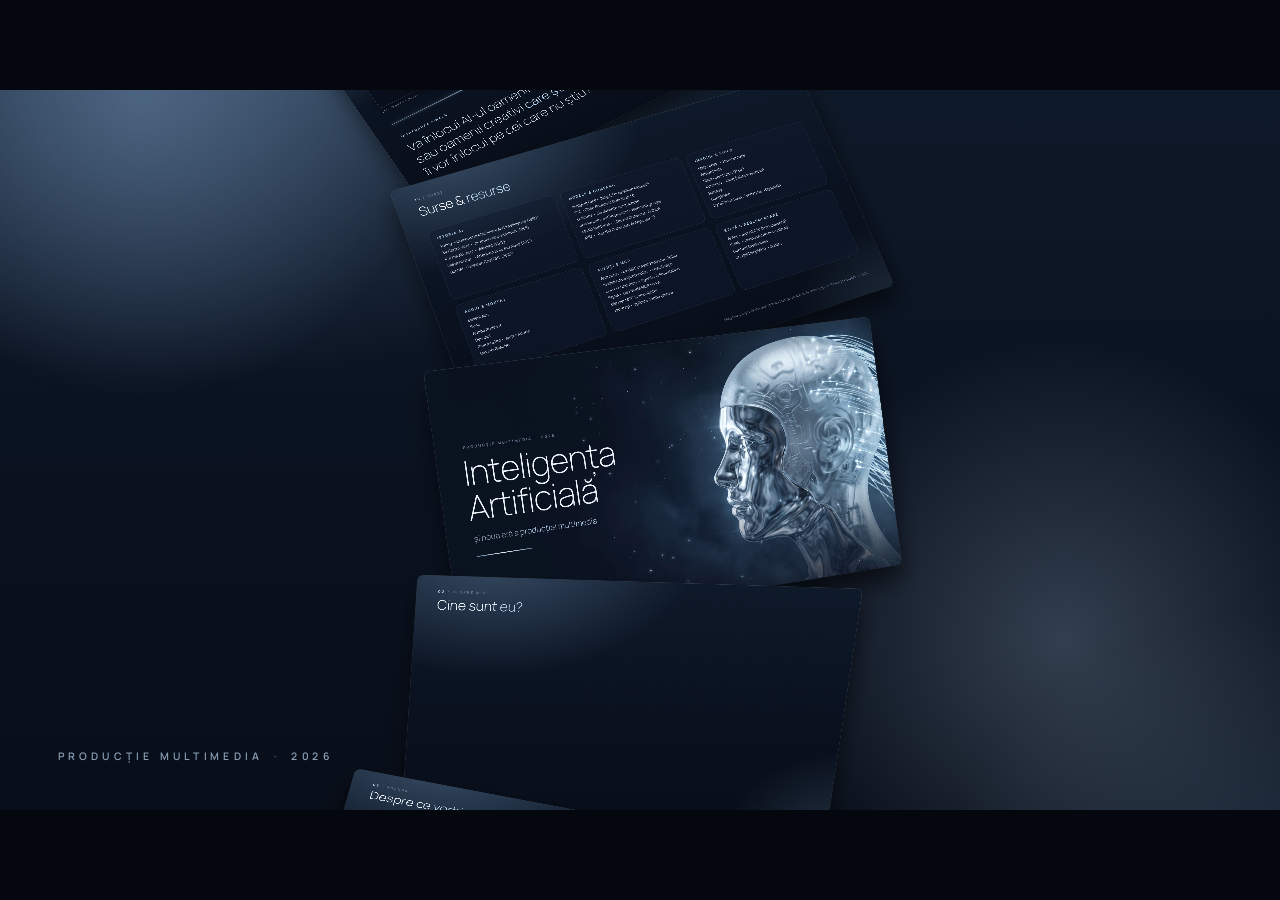
<file: index.html>
<!doctype html>
<html lang="ro">
<head>
<meta charset="utf-8">
<meta name="viewport" content="width=device-width, initial-scale=1">
<title>AI & Producție Multimedia</title>
<link rel="preconnect" href="https://fonts.googleapis.com">
<link rel="preconnect" href="https://fonts.gstatic.com" crossorigin>
<link href="https://fonts.googleapis.com/css2?family=Manrope:wght@200;300;400;500;600;700&display=swap" rel="stylesheet">
<link rel="stylesheet" href="css/style.css">
</head>
<body class="overview">
<div id="viewport">
  <div id="stage">
    <!-- persistent background: haze, morphing glows -->
    <div class="bg">
      <div class="glow g1"></div>
      <div class="glow g2"></div>
    </div>

    <div class="deck">
      <!-- ============ 1 — HERO ============ -->
      <section class="slide s1" data-title="Inteligența Artificială">
        <div class="card-bg"></div>
        <video class="hero-video" src="assets/video/hero.mp4" poster="assets/video/hero.jpg" autoplay muted loop playsinline></video>
        <div class="hero-shade"></div>
        <div class="kicker" data-morph="kicker">Producție multimedia <span>·</span> 2026</div>
        <h1 class="title hero-title" data-morph="title" data-split>Inteligența<br>Artificială</h1>
        <p class="hero-sub" data-a="rise" data-d="0.7">și noua eră a <em>producției multimedia</em></p>
        <div class="mline" data-morph="line"></div>
      </section>

      <!-- ============ 2 — WHO AM I (content to be added by the presenter) ============ -->
      <section class="slide sme" data-title="Cine sunt eu?">
        <div class="card-bg"></div>
        <div class="kicker" data-morph="kicker"><b>02</b> / Despre mine</div>
        <h2 class="title" data-morph="title">Cine sunt <em>eu?</em></h2>
      </section>

      <!-- ============ 3 — AGENDA: 4 chapters on a line; every item jumps to its slide ============ -->
      <section class="slide sag" data-title="Agenda">
        <div class="card-bg"></div>
        <div class="kicker" data-morph="kicker"><b>03</b> / Agenda</div>
        <h2 class="title" data-morph="title">Despre ce <em>vorbim azi</em></h2>
        <span class="ag-time" data-a="fade" data-d="0.3">≈ 45 min · 4 capitole</span>
        <i class="ag-line" data-a="unfold" data-d="0.2"></i>
        <div class="ag-cols"></div>
      </section>

      <!-- ============ 3 — TIMELINE ============ -->
      <section class="slide s2" data-title="Istoria AI">
        <div class="card-bg"></div>
        <div class="kicker" data-morph="kicker"><b>04</b> / Istoria AI</div>
        <h2 class="title" data-morph="title">De la o întrebare la o <em>revoluție</em></h2>
        <!-- roadmap: a glowing winding road (path set in deck.js), milestones placed along it -->
        <svg class="road" viewBox="0 0 1600 900" aria-hidden="true">
          <defs>
            <linearGradient id="roadEdge" x1="0" y1="1" x2="1" y2="0">
              <stop offset="0" stop-color="#5c7a99"/><stop offset=".55" stop-color="#e1ecf8"/><stop offset="1" stop-color="#b8d3ee"/>
            </linearGradient>
            <filter id="roadGlow" x="-20%" y="-20%" width="140%" height="140%"><feGaussianBlur stdDeviation="16"/></filter>
          </defs>
          <ellipse class="road-floor" cx="820" cy="640" rx="760" ry="200"/>
          <path class="road-glow road-draw"/>
          <path class="road-edge road-draw"/>
          <path class="road-body road-draw"/>
          <path class="road-dash"/>
          <path class="road-arrow"/>
        </svg>
        <div class="timeline">
          <!-- milestones are generated in deck.js -->
        </div>
        <p class="road-info"></p>
      </section>

      <!-- ============ 4 — COMPANIES ============ -->
      <section class="slide s3" data-title="Companii AI">
        <div class="card-bg"></div>
        <div class="kicker" data-morph="kicker"><b>05</b> / Cine construiește AI</div>
        <h2 class="title" data-morph="title">Companiile care modelează <em>AI-ul</em></h2>
        <div class="cols">
          <div class="col col-title" data-a="unfold" data-d="0.15">
            <div class="ci" data-a="fade" data-d="0.55">
              <span class="ct-label">Peisajul AI · 2026</span>
              <div class="ct-big">9</div><div class="ct-sub">companii-cheie</div>
              <div class="bar"><span>SUA</span><b>6</b><i style="--w:67%"></i></div>
              <div class="bar"><span>China</span><b>3</b><i style="--w:33%"></i></div>
              <p class="ct-note">Modele închise și deschise, într-o competiție globală.</p>
            </div>
          </div>
          <!-- company columns are generated in deck.js -->
        </div>
      </section>

      <!-- ============ 5 — MODELS: how open is a model? (glass opacity = openness) ============ -->
      <section class="slide s5" data-title="Modele AI">
        <div class="card-bg"></div>
        <div class="kicker" data-morph="kicker"><b>06</b> / Modele AI</div>
        <h2 class="title" data-morph="title">Modele AI: închise sau <em>deschise?</em></h2>
        <div class="glass-row">
          <div class="gc gc-closed" data-a="flip" data-d="0.3">
            <div class="gc-ico"><img src="assets/icons/lock.png" alt=""></div>
            <div class="gc-meter"><i class="on"></i><i></i><i></i></div>
            <h3>Closed</h3><p>Folosești modelul doar prin aplicație sau API.</p>
            <div class="chips"><span>GPT</span><span>Gemini</span><span>Claude</span><span>Midjourney</span></div>
          </div>
          <div class="gc gc-weight" data-a="flip" data-d="0.5">
            <div class="gc-ico"><img src="assets/icons/cube.png" alt=""></div>
            <div class="gc-meter"><i class="on"></i><i class="on"></i><i></i></div>
            <h3>Open-weight</h3><p>Descarci modelul; licența poate avea limite.</p>
            <div class="chips"><span>Llama</span><span>Qwen</span><span>DeepSeek</span><span>FLUX.2 [dev]</span></div>
          </div>
          <div class="gc gc-source" data-a="flip" data-d="0.7">
            <div class="gc-ico"><img src="assets/icons/code.png" alt=""></div>
            <div class="gc-meter"><i class="on"></i><i class="on"></i><i class="on"></i></div>
            <h3>Open-source</h3><p>Model, cod și date — totul deschis.</p>
            <div class="chips"><span>OLMo</span><span>Pythia</span></div>
          </div>
        </div>
        <div class="spectrum" data-a="fade" data-d="1.0">
          <span>mai închis</span><div class="sp-bar"><i class="sp-fill" data-a="unfold" data-d="1.1"></i></div><span>mai deschis</span>
        </div>
        <div class="hf" data-a="rise" data-d="1.3">
          <img src="assets/logos/huggingface.png" alt="Hugging Face">
          <div><b>3M+</b><span>modele publice pe Hugging Face</span></div>
        </div>
      </section>

      <!-- ============ 6 — IMAGE GENERATION: prompt typed live, image resolves from noise, before/after slider ============ -->
      <section class="slide s6" data-title="Image generation" data-fx="s6">
        <div class="card-bg"></div>
        <div class="kicker" data-morph="kicker"><b>07</b> / Image generation</div>
        <h2 class="title" data-morph="title">AI Image <em>Generation</em></h2>
        <div class="tools" data-a="fade" data-d="0.15">
          <span><i class="mono">MJ</i>Midjourney</span>
          <span><img src="assets/logos/adobe.png" alt="">Adobe Firefly</span>
          <span><i class="mono">FX</i>FLUX</span>
          <span><img src="assets/logos/openai.png" alt="">ChatGPT Images</span>
          <span><img src="assets/logos/google.png" alt="">Nano Banana</span>
        </div>
        <div class="ig ig-t2i" data-a="rise" data-d="0.25">
          <div class="ig-lab">Text-to-image</div>
          <div class="prompt"><span class="prompt-text"></span><i class="caret"></i></div>
          <div class="gen"><img class="gen-img" src="assets/img/mars.jpg" alt="Astronaut într-o seră pe Marte (generat cu AI)"><div class="gen-noise"></div><span class="gen-tag">Nano Banana 2.1</span></div>
          <div class="flux-card"><img src="assets/img/headphones.jpg" alt="Căști din sticlă lichidă (generat cu AI)"><span>FLUX.2 Pro</span></div>
        </div>
        <div class="ig ig-i2i" data-a="rise" data-d="0.4">
          <div class="ig-lab">Image-to-image</div>
          <div class="prompt">imaginea + „stil anime în acuarelă”</div>
          <div class="ba" style="--p:50%">
            <img class="ba-after" src="assets/img/mars_anime.jpg" alt="Aceeași scenă în stil anime (generat cu AI)">
            <img class="ba-before" src="assets/img/mars.jpg" alt="">
            <div class="ba-handle"><i></i></div>
            <span class="ba-l">Original</span><span class="ba-r">Rezultat</span>
          </div>
        </div>
      </section>

      <!-- ============ 7 — VIDEO GENERATION: cinematic screen with camera HUD, start frame → clip, text-to-video ============ -->
      <section class="slide s7" data-title="Video generation">
        <div class="card-bg"></div>
        <div class="kicker" data-morph="kicker"><b>08</b> / Video generation</div>
        <h2 class="title" data-morph="title">AI Video <em>Generation</em></h2>
        <div class="tools vtools" data-a="fade" data-d="0.15">
          <span>Higgsfield</span><span>Kling AI</span><span>Runway</span><span>Google Veo</span><span>Seedance</span><span class="off">Sora · închis 2026</span>
        </div>
        <div class="cine" data-a="zoom" data-d="0.3">
          <video class="cine-vid" src="assets/video/bucharest.mp4" poster="assets/video/bucharest.jpg" autoplay muted loop playsinline></video>
          <div class="bars"></div>
          <span class="hud-tag">Image-to-video · Kling 2.5</span>
          <span class="hud-rec"><i></i>REC</span>
          <span class="hud-cam">Camera · dolly-in <i class="chev"><b></b><b></b></i></span>
          <span class="hud-tc">00:00:00:00</span>
        </div>
        <div class="side side-start" data-a="rise" data-d="0.6">
          <div class="side-lab">Cadru de start · imagine</div>
          <div class="side-media"><img src="assets/img/bucharest.jpg" alt="Cadrul de start, generat cu Nano Banana 2.1"></div>
          <div class="side-arrow">←</div>
        </div>
        <div class="side side-t2v" data-a="rise" data-d="0.8">
          <div class="side-lab">Text-to-video</div>
          <div class="side-media"><video src="assets/video/origami.mp4" poster="assets/video/origami.jpg" autoplay muted loop playsinline></video>
            <span class="side-prompt">„cocoară origami care prinde viață”</span></div>
        </div>
        <div class="concepts" data-a="rise" data-d="1.0">
          <span>Text-to-Video</span><span>Image-to-Video</span><span>Camera movement</span><span>Character consistency</span><span>AI video editing</span>
        </div>
      </section>

      <!-- ============ 8 — AUDIO GENERATION: a live waveform that changes with the selected tool ============ -->
      <section class="slide s8" data-title="Audio generation">
        <div class="card-bg"></div>
        <div class="kicker" data-morph="kicker"><b>09</b> / Audio generation</div>
        <h2 class="title" data-morph="title">AI Audio <em>Generation</em></h2>
        <div class="wave-panel" data-a="zoom" data-d="0.3">
          <canvas class="wave" width="2912" height="540"></canvas>
          <span class="wave-mode"></span>
          <span class="wave-text"></span>
        </div>
        <div class="acards">
          <button class="ac" data-mode="voice" data-a="rise" data-d="0.6"><span class="ac-ico"><img src="assets/icons/mic.png" alt=""></span><span class="ac-cat">Voice</span><b>ElevenLabs</b><span class="ac-txt">voci realiste, clonare, dublaj</span></button>
          <button class="ac" data-mode="music" data-a="rise" data-d="0.72"><span class="ac-ico"><img src="assets/icons/music.png" alt=""></span><span class="ac-cat">Music</span><b>Suno</b><span class="ac-txt">piese complete dintr-un prompt</span></button>
          <button class="ac" data-mode="enhance" data-a="rise" data-d="0.84"><span class="ac-ico"><img src="assets/icons/speaker.png" alt=""></span><span class="ac-cat">Enhancement</span><b>Adobe Podcast</b><span class="ac-txt">sunet de studio din orice cameră</span></button>
          <button class="ac" data-mode="transcribe" data-a="rise" data-d="0.96"><span class="ac-ico"><img src="assets/icons/doc.png" alt=""></span><span class="ac-cat">Transcription</span><b>Descript</b><span class="ac-txt">editezi audio ca pe un text</span></button>
        </div>
        <p class="ethics" data-a="fade" data-d="1.3"><img src="assets/icons/warning.png" alt="">Clonarea vocii fără acord = problemă etică și legală.</p>
      </section>

      <!-- ============ 9 — PIPELINE: a line draws from idea to audience, stages light up; a light pulse runs through once ============ -->
      <section class="slide s9" data-title="Pipeline creativ" data-fx="s9">
        <div class="card-bg"></div>
        <div class="kicker" data-morph="kicker"><b>10</b> / Pipeline creativ</div>
        <h2 class="title" data-morph="title">AI în tot <em>pipeline-ul creativ</em></h2>
        <p class="pipe-info"></p>
        <div class="pipe-track"><i class="pipe-line"></i><i class="pipe-pulse"></i></div>
        <div class="pipe"></div>
        <div class="human" data-a="unfold" data-d="2.5">
          <img src="assets/icons/person.png" alt="">
          <span><b>Omul</b> rămâne regizorul</span>
          <em>viziune · selecție · gust · decizia finală</em>
        </div>
      </section>

      <!-- ============ 10 — AGENTS & MCP: chatbot vs agent; an agent hub wired to apps through MCP runs a real task once ============ -->
      <section class="slide s10" data-title="AI Agents & MCP" data-fx="s10">
        <div class="card-bg"></div>
        <div class="kicker" data-morph="kicker"><b>11</b> / AI Agents &amp; MCP</div>
        <h2 class="title" data-morph="title">De la chatbot la <em>AI Agent</em></h2>
        <div class="cmp cmp-bot" data-a="rise" data-d="0.3">
          <b>Chatbot</b>
          <div class="flow"><span>Întrebare</span><i>→</i><span>Răspuns</span></div>
          <em>îți spune ce să faci</em>
        </div>
        <div class="cmp cmp-agent" data-a="rise" data-d="0.45">
          <b>AI Agent</b>
          <div class="flow"><span>Obiectiv</span><i>→</i><span>Plan</span><i>→</i><span>Unelte</span><i>→</i><span>Rezultat</span></div>
          <em>face el, pas cu pas</em>
        </div>
        <div class="task" data-a="rise" data-d="0.6">
          <div class="task-lab">Exemplu · reel în Premiere Pro</div>
          <div class="prompt"><span class="task-prompt"></span><i class="caret"></i></div>
          <ol class="steps"></ol>
        </div>
        <div class="mcp">
          <svg class="mcp-lines" viewBox="0 0 900 680" width="900" height="680"></svg>
          <div class="hub" data-a="zoom" data-d="0.4"><img src="assets/icons/robot.png" alt=""><span>AI Agent</span></div>
          <span class="mcp-chip" data-a="fade" data-d="0.9">MCP</span>
        </div>
      </section>

      <!-- ============ 11 — NO PERFECT MODEL: scattered hexagon pieces fly together into one honeycomb around Premiere Pro ============ -->
      <section class="slide s11" data-title="Perspectiva mea" data-fx="s11">
        <div class="card-bg"></div>
        <div class="kicker" data-morph="kicker"><b>12</b> / Perspectiva mea</div>
        <h2 class="title" data-morph="title">Nu există un model AI <em>perfect</em></h2>
        <p class="quote" data-a="rise" data-d="0.4">Nu caut cel mai bun model —<br>caut cea mai bună <em>combinație</em>.</p>
        <ul class="rules" data-a="rise" data-d="0.7"><li>fiecare model are un punct forte</li><li>testez și compar rezultatele</li><li>verific mereu ce iese</li></ul>
        <div class="hx-info"></div>
        <div class="hive"></div>
      </section>

      <!-- ============ 12 — PRICING: my creative stack as price bars that add up to one total; what people really spend ============ -->
      <section class="slide spr" data-title="Cât costă AI-ul" data-fx="spr">
        <div class="card-bg"></div>
        <div class="kicker" data-morph="kicker"><b>13</b> / Prețuri</div>
        <h2 class="title" data-morph="title">Cât costă <em>AI-ul?</em></h2>
        <div class="pr-lab" data-a="fade" data-d="0.2">Stack-ul meu · abonamente / lună</div>
        <div class="pr-rows"></div>
        <div class="pr-total" data-a="rise" data-d="1.4"><span>Total</span><div class="pr-stack"></div><b class="pr-sum">≈ $105</b></div>
        <div class="pr-stats"></div>
        <p class="pr-note" data-a="fade" data-d="2.0">Aproape toate au plan gratuit · planurile pentru uz intens: $100–200+ / lună · prețuri SUA, fără TVA, nov. 2026</p>
      </section>

      <!-- ============ 12 — LIMITS & FUTURE: infographic — a diamond in the centre, 3 limits left, 3 future pills right ============ -->
      <section class="slide s12" data-title="Limite & viitor">
        <div class="card-bg"></div>
        <div class="kicker" data-morph="kicker"><b>14</b> / Limite &amp; viitor</div>
        <h2 class="title" data-morph="title">Limite, riscuri și <em>viitor</em></h2>
        <div class="lf-lab lf-lab-l" data-a="fade" data-d="0.5">Azi · limite</div>
        <div class="lf-lab lf-lab-r" data-a="fade" data-d="0.5">Mâine · viitor</div>
        <div class="ig-links"></div>
        <div class="dia" data-a="dia" data-d="0.2"><i class="dia-ring"></i><i class="dia-sq"></i>
          <div class="dia-txt"><b>AI</b><span>azi → mâine</span></div></div>
        <div class="ig-pills"></div>
      </section>

      <!-- ============ 13 — FROM IDEA TO FINAL PRODUCT: one project through 5 stages, then the closing question ============ -->
      <section class="slide s13" data-title="Demonstrație" data-fx="s13">
        <div class="card-bg"></div>
        <div class="kicker" data-morph="kicker"><b>15</b> / Demonstrație</div>
        <h2 class="title" data-morph="title">De la idee la <em>produs final</em></h2>
        <div class="demo">
          <div class="df" data-a="flip" data-d="0.3"><span class="df-lab"><b>01</b> Idee</span>
            <div class="df-media df-idea"><p class="df-prompt"></p><i class="caret"></i></div><span class="df-tool">LLM · ChatGPT / Claude</span></div>
          <div class="df" data-a="flip" data-d="0.6"><span class="df-lab"><b>02</b> Storyboard</span>
            <div class="df-media"><img src="assets/img/storyboard.jpg" alt="Schiță de storyboard"></div><span class="df-tool">schiță generată cu AI</span></div>
          <div class="df" data-a="flip" data-d="0.9"><span class="df-lab"><b>03</b> Cadru-cheie</span>
            <div class="df-media"><img src="assets/img/bucharest.jpg" alt="Cadrul-cheie"></div><span class="df-tool">Nano Banana</span></div>
          <div class="df" data-a="flip" data-d="1.2"><span class="df-lab"><b>04</b> Animație</span>
            <div class="df-media"><video src="assets/video/bucharest.mp4" poster="assets/video/bucharest.jpg" muted loop playsinline></video></div><span class="df-tool">Kling · image-to-video</span></div>
          <div class="df" data-a="flip" data-d="1.5"><span class="df-lab"><b>05</b> Sunet &amp; montaj</span>
            <div class="df-media df-tl"><i class="trk trk-v"><b></b><b></b><b></b></i><i class="trk trk-a"></i><i class="trk trk-m"><b></b></i><i class="phead"></i></div><span class="df-tool">ElevenLabs · Suno · Premiere Pro</span></div>
        </div>
        <div class="demo-bar"><i></i></div>
        <div class="q-lab" data-a="fade" data-d="2.4">Întrebarea finală</div>
        <p class="q">
          <span data-a="rise" data-d="2.6">Va înlocui AI-ul oamenii creativi —</span>
          <span data-a="rise" data-d="2.85">sau oamenii creativi <em>care știu să folosească AI</em></span>
          <span data-a="rise" data-d="3.1">îi vor înlocui pe cei care nu știu?</span>
        </p>
      </section>

      <!-- ============ 14 — SOURCES: six glass cards of clickable sources, then a thank-you line ============ -->
      <section class="slide s14" data-title="Surse">
        <div class="card-bg"></div>
        <div class="kicker" data-morph="kicker"><b>16</b> / Surse</div>
        <h2 class="title" data-morph="title">Surse &amp; <em>resurse</em></h2>
        <div class="srcs"></div>
        <div class="thanks" data-a="rise" data-d="1.4"><span>Mulțumesc! <em>Întrebări?</em></span>
          <small>Imaginile și clipurile din exemple au fost generate cu AI. Informații verificate în noiembrie 2026.</small></div>
      </section>
    </div>

    <!-- overview (intro) chrome -->
    <div class="ov-chrome">
      <div class="ov-label">Producție multimedia <span>·</span> 2026</div>
    </div>
  </div>
</div>

<aside id="notes" aria-hidden="true">
  <div class="notes-head"><span class="notes-title"></span><span class="notes-close">N pentru a închide</span></div>
  <div class="notes-body"></div>
</aside>

<script src="https://cdnjs.cloudflare.com/ajax/libs/gsap/3.12.5/gsap.min.js"></script>
<script src="js/deck.js"></script>
</body>
</html>
</file>
<file: css/style.css>
/* Arctic Glass — web deck. Design canvas 1600×900 (120 px = 1 inch), scaled to fit the window. */
:root {
  --navy: #0a1220; --deep: #0b1424; --steel: #5c7a99; --ice: #b8d3ee; --silver: #dde8f5;
  --text: #eef3fa; --muted: #9fb0c7; --dim: #6d8099;
  --hair: rgba(160, 185, 215, .13);
  --card: rgba(16, 27, 46, .55); --cardline: rgba(120, 150, 190, .22);
  --ease: cubic-bezier(.22, .8, .2, 1);
}
* { box-sizing: border-box; margin: 0; padding: 0; }
html, body { height: 100%; overflow: hidden; background: #04070d; color: var(--text); font-family: "Manrope", system-ui, sans-serif; -webkit-font-smoothing: antialiased; }
em { font-style: normal; color: var(--ice); }
kbd { font: 600 11px/1 "Manrope", sans-serif; padding: 4px 7px; border: 1px solid var(--cardline); border-radius: 6px; color: var(--silver); background: rgba(255, 255, 255, .04); }

#viewport { position: fixed; inset: 0; overflow: hidden; background: #04070d; }
#stage { position: absolute; left: 50%; top: 50%; width: 1600px; height: 900px; overflow: hidden; transform-origin: 50% 50%; }

/* ---------- background ---------- */
.bg, .card-bg { position: absolute; inset: 0; }
.bg, .card-bg {
  background:
    radial-gradient(1150px 760px at 16% -12%, rgba(92, 122, 153, .55), transparent 62%),
    radial-gradient(640px 460px at 102% 108%, rgba(92, 122, 153, .28), transparent 70%),
    linear-gradient(180deg, #0e1929 0%, #0a1220 55%, #080e19 100%);
}
.glow { position: absolute; width: 860px; height: 860px; border-radius: 50%; pointer-events: none; }
.g1 { background: radial-gradient(circle, rgba(120, 152, 190, .42), transparent 62%); }
.g2 { background: radial-gradient(circle, rgba(184, 211, 238, .24), transparent 62%); }

/* ---------- slides ---------- */
#stage { perspective: 1900px; perspective-origin: 50% 50%; }          /* one camera for the 3D drum */
.deck { position: absolute; inset: 0; } /* flat stacking: lower cards overlap upper ones (z-index); each card has its own 3D tilt */

/* preview cards of the remaining slides (only on the drum) */
.ph { pointer-events: none; }
.ph .pv { position: absolute; }
.pv-crystal { right: 120px; top: 230px; width: 560px; }
.pv-ribbon { right: 80px; top: 150px; width: 640px; }
.pv-row { position: absolute; left: 72px; right: 72px; top: 250px; display: flex; gap: 28px; }
.pv-row img { flex: 1; height: 420px; object-fit: cover; border-radius: 16px; }
.pv-wide { left: 72px; top: 220px; width: 1000px; height: 560px; object-fit: cover; border-radius: 16px; }
.pv-strip { left: 72px; top: 230px; width: 1456px; height: 180px; object-fit: cover; border-radius: 18px; }
.pv-mcp { left: 560px; top: 210px; width: 968px; height: 473px; object-fit: cover; border-radius: 18px; }
.pv-dots { position: absolute; left: 110px; right: 110px; top: 420px; height: 3px; background: linear-gradient(90deg, #5c7a99, #e1ecf8 50%, #5c7a99); }
.pv-dots i { position: absolute; top: -48px; width: 96px; height: 96px; margin-left: -48px; border-radius: 50%; background: var(--deep); border: 2px solid rgba(184, 211, 238, .55); }
.pv-tiles { position: absolute; left: 72px; top: 210px; width: 860px; display: grid; grid-template-columns: repeat(3, 1fr); gap: 24px; }
.pv-tiles i { height: 240px; border-radius: 18px; background: var(--card); border: 1px solid var(--cardline); }
.pv-side { position: absolute; left: 970px; top: 210px; width: 558px; height: 504px; border-radius: 22px; background: var(--card); border: 1px solid rgba(184, 211, 238, .4); }
.pv-lines { position: absolute; left: 72px; right: 72px; top: 220px; display: grid; grid-template-columns: 1fr 1fr; gap: 18px 60px; }
.pv-lines i { height: 14px; border-radius: 7px; background: rgba(160, 185, 215, .18); }
.pv-lines i:nth-child(3n) { width: 70%; }
.pv-cards { position: absolute; left: 72px; right: 72px; top: 560px; display: grid; grid-template-columns: repeat(4, 1fr); gap: 24px; }
.pv-cards i { height: 230px; border-radius: 18px; background: var(--card); border: 1px solid var(--cardline); }
.slide { position: absolute; inset: 0; visibility: hidden; overflow: hidden; transform-origin: 50% 50%; }
.slide.on { visibility: visible; }
.card-bg { opacity: 0; transition: opacity .6s var(--ease); }
body.overview .slide { border-radius: 22px; box-shadow: 0 50px 90px rgba(0, 0, 0, .6), 0 0 0 1.5px rgba(184, 211, 238, .2); cursor: pointer; }
body.overview .card-bg { opacity: 1; transition: none; }

.kicker { position: absolute; left: 72px; top: 48px; font-size: 13px; font-weight: 600; letter-spacing: .32em; text-transform: uppercase; color: var(--dim); white-space: nowrap; transform-origin: 0 0; }
.kicker b { color: var(--ice); font-weight: 700; }
.title { position: absolute; left: 72px; top: 78px; font-size: 48px; font-weight: 300; letter-spacing: -.01em; line-height: 1.12; white-space: nowrap; transform-origin: 0 0; }
/* masks for the line reveal: titles/kickers clip their own overflow; padding keeps ă/ț marks visible */
.kicker, .title { overflow: hidden; padding: .12em 0 .18em; margin-top: -.12em; }
.ln { display: inline-block; will-change: transform; }
.panel { position: absolute; border-radius: 24px; background: var(--card); border: 1px solid var(--cardline); }
.mline { position: absolute; height: 3px; border-radius: 3px; background: linear-gradient(90deg, #5c7a99, #e1ecf8 50%, #5c7a99); }

/* ---------- 1: hero ---------- */
.hero-video { position: absolute; left: -24px; top: -14px; width: 1648px; height: 928px; object-fit: cover; }
.hero-shade { position: absolute; inset: 0; background: linear-gradient(90deg, rgba(10, 18, 32, .55), transparent 55%); }
.s1 .kicker { top: 260px; left: 90px; color: var(--ice); }
.s1 .kicker span { color: var(--dim); padding: 0 .4em; }
.hero-title { top: 296px; left: 84px; font-size: 116px; font-weight: 200; line-height: 1.02; letter-spacing: -.02em; }
.hero-title .ch { display: inline-block; }
.hero-sub { position: absolute; left: 90px; top: 560px; font-size: 27px; font-weight: 300; color: var(--muted); }
.s1 .mline { left: 90px; top: 638px; width: 190px; }

/* ---------- 2: timeline ---------- */
.timeline { position: absolute; inset: 0; }
.ms { position: absolute; width: 0; height: 0; }
.ms.hot .yr { color: #fff; }

/* ---------- 2: history roadmap (winding road) ---------- */
.road { position: absolute; left: 0; top: 0; width: 1600px; height: 900px; overflow: visible; }
.road path { fill: none; stroke-linecap: round; stroke-linejoin: round; } /* the road ends with a clean rounded end */
.road-floor { fill: rgba(120, 152, 190, .12); filter: blur(40px); }
.road-glow { stroke: url(#roadEdge); stroke-width: 80; opacity: .32; filter: url(#roadGlow); }
.road-edge { stroke: url(#roadEdge); stroke-width: 54; }
.road-body { stroke: #0b1526; stroke-width: 46; }
.road-dash { stroke: rgba(235, 243, 252, .7); stroke-width: 2.5; stroke-dasharray: 16 18; }
.road .road-arrow { fill: #f2f7fd; stroke: none; filter: drop-shadow(0 0 8px rgba(184, 211, 238, .95)) drop-shadow(0 0 18px rgba(184, 211, 238, .6)); }
.ms .dot { position: absolute; left: -34px; top: -34px; width: 68px; height: 68px; border-radius: 50%; display: grid; place-items: center;
  background: radial-gradient(circle at 50% 35%, #1b2b44, #0a1322); border: 2px solid rgba(184, 211, 238, .75);
  box-shadow: 0 0 0 6px rgba(184, 211, 238, .08), 0 0 28px rgba(184, 211, 238, .45); }
.ms.hot .dot { border-color: #fff; box-shadow: 0 0 0 6px rgba(255, 255, 255, .1), 0 0 36px rgba(220, 235, 252, .7); }
.ms .dot img { width: 32px; height: 32px; }
.ms .lbl { position: absolute; width: 210px; cursor: default; }
.ms .lbl-u { width: 104px; text-align: center; }  /* label centred inside its U-turn */
.ms .lbl-u .yr { font-size: 34px; }
.ms .lbl-u .nm { font-size: 14px; line-height: 1.3; }
.ms .yr { font-size: 42px; font-weight: 200; line-height: 1; color: var(--ice); letter-spacing: -.02em; }
.ms .nm { font-size: 15px; font-weight: 600; color: var(--text); margin-top: 6px; }

.ms { cursor: default; }
.road-info { position: absolute; left: 74px; top: 150px; width: 640px; font-size: 16px; line-height: 1.5; color: var(--silver); pointer-events: none; }
.road-info b { display: block; font-size: 13px; font-weight: 600; letter-spacing: .22em; text-transform: uppercase; color: var(--ice); margin-bottom: 4px; }

/* ---------- 3: companies ---------- */
.cols { position: absolute; left: 72px; top: 196px; width: 1456px; height: 620px; display: flex; }
.col { position: relative; flex: 1 1 0; min-width: 0; background: var(--c); transition: flex-grow .55s var(--ease); cursor: default; }
.col::before { content: ""; position: absolute; inset: 0; border-radius: inherit; background: linear-gradient(180deg, rgba(255, 255, 255, .14), transparent 45%, rgba(0, 0, 0, .25)); pointer-events: none; }
.col:not(:last-child)::after { content: ""; position: absolute; right: -22px; top: 50%; margin-top: -26px; border-left: 22px solid var(--c); border-top: 26px solid transparent; border-bottom: 26px solid transparent; z-index: 2; }
.col:first-child { border-radius: 22px 0 0 22px; } .col:last-child { border-radius: 0 22px 22px 0; }
.col:hover { flex-grow: 2.1; }
.ci { position: absolute; inset: 0; padding: 30px 10px 26px 20px; display: flex; flex-direction: column; overflow: hidden; }
.col .logo { width: 56px; height: 56px; border-radius: 50%; display: grid; place-items: center; flex: none; background: rgba(255, 255, 255, .12); border: 1px solid rgba(255, 255, 255, .28); font-weight: 600; font-size: 18px; color: #fff; }
.col .logo img { width: 28px; height: 28px; }
.col .nm { margin-top: 22px; font-size: 17px; font-weight: 600; color: #fff; white-space: nowrap; }
.col .cty { margin-top: 4px; font-size: 11px; font-weight: 600; letter-spacing: .22em; text-transform: uppercase; color: rgba(230, 240, 252, .6); }
.col ul { list-style: none; margin-top: 26px; display: grid; gap: 10px; }
.col li { font-size: 12.5px; color: rgba(240, 246, 252, .88); white-space: nowrap; padding-left: 9px; border-left: 2px solid rgba(255, 255, 255, .35); }
.col .desc { margin-top: auto; font-size: 13px; line-height: 1.4; color: rgba(240, 246, 252, .85); opacity: 0; transform: translateY(8px); transition: opacity .35s var(--ease) .1s, transform .35s var(--ease) .1s; white-space: nowrap; }
.col:hover .desc { opacity: 1; transform: none; }
.col .tag { margin-top: 14px; align-self: flex-start; font-size: 9.5px; font-weight: 700; letter-spacing: .06em; text-transform: uppercase; padding: 4px 7px; border-radius: 20px; color: rgba(240, 246, 252, .8); border: 1px solid rgba(255, 255, 255, .3); white-space: nowrap; }
.col .tag.open { color: #0b1424; background: var(--ice); border-color: var(--ice); }
/* first column: light "title" panel, like the reference */
.col-title { --c: #e7eef7; flex: 0 0 320px; } .col-title:hover { flex-grow: 0; }
.col-title::before { background: linear-gradient(180deg, #ffffff, rgba(255, 255, 255, 0) 60%); opacity: .6; }
.col-title .ci { padding: 36px 34px 30px 32px; color: #0b1424; }
.ct-label { font-size: 12px; font-weight: 700; letter-spacing: .26em; text-transform: uppercase; color: #5c7a99; }
.ct-big { margin-top: 26px; font-size: 120px; font-weight: 200; line-height: .9; letter-spacing: -.04em; color: #0b1424; }
.ct-sub { font-size: 18px; font-weight: 500; color: #33475f; margin-top: 6px; }
.bar { position: relative; margin-top: 34px; display: grid; grid-template-columns: 1fr auto; font-size: 14px; font-weight: 600; color: #33475f; }
.bar b { font-size: 22px; font-weight: 300; color: #0b1424; }
.bar i { grid-column: 1 / -1; display: block; height: 6px; margin-top: 8px; border-radius: 3px; background: linear-gradient(90deg, #12203a var(--w), rgba(18, 32, 58, .14) var(--w)); }
.ct-note { margin-top: auto; font-size: 14px; line-height: 1.5; color: #4b5f78; }

/* ---------- 5: models — glass cards, opacity = openness ---------- */
.glass-row { position: absolute; left: 72px; top: 200px; width: 1456px; display: grid; grid-template-columns: repeat(3, 1fr); gap: 36px; perspective: 1200px; }
.gc { position: relative; height: 430px; border-radius: 26px; padding: 34px 34px 30px; display: flex; flex-direction: column; transition: transform .45s var(--ease), box-shadow .45s var(--ease); }
.gc:hover { transform: translateY(-8px); box-shadow: 0 30px 60px rgba(0, 0, 0, .45), 0 0 40px rgba(184, 211, 238, .18); }
.gc-closed { background: linear-gradient(160deg, rgba(40, 58, 86, .95), rgba(14, 24, 42, .98)); border: 1px solid rgba(120, 150, 190, .3); }
.gc-weight { background: linear-gradient(160deg, rgba(120, 152, 190, .28), rgba(20, 34, 58, .45)); border: 1px solid rgba(184, 211, 238, .45); backdrop-filter: blur(10px); }
.gc-source { background: linear-gradient(160deg, rgba(184, 211, 238, .08), rgba(184, 211, 238, .02)); border: 1.5px solid rgba(225, 236, 248, .85); box-shadow: inset 0 0 40px rgba(184, 211, 238, .12), 0 0 30px rgba(184, 211, 238, .15); }
.gc::before { content: ""; position: absolute; inset: 0; border-radius: inherit; background: linear-gradient(115deg, rgba(255, 255, 255, .16), transparent 35%); pointer-events: none; }
.gc-ico { width: 72px; height: 72px; border-radius: 20px; display: grid; place-items: center; background: rgba(255, 255, 255, .08); border: 1px solid rgba(255, 255, 255, .22); }
.gc-ico img { width: 36px; height: 36px; }
.gc-meter { position: absolute; right: 34px; top: 46px; display: flex; gap: 6px; }
.gc-meter i { width: 26px; height: 6px; border-radius: 3px; background: rgba(184, 211, 238, .18); }
.gc-meter i.on { background: var(--ice); box-shadow: 0 0 10px rgba(184, 211, 238, .6); }
.gc h3 { margin-top: 40px; font-size: 38px; font-weight: 300; letter-spacing: -.01em; }
.gc p { margin-top: 14px; font-size: 17px; line-height: 1.45; color: var(--muted); }
.chips { margin-top: auto; display: flex; flex-wrap: wrap; gap: 8px; }
.chips span { font-size: 13px; font-weight: 600; padding: 7px 12px; border-radius: 20px; color: var(--silver); background: rgba(255, 255, 255, .06); border: 1px solid rgba(184, 211, 238, .25); }
.spectrum { position: absolute; left: 72px; top: 700px; width: 900px; display: flex; align-items: center; gap: 18px; font-size: 12px; font-weight: 600; letter-spacing: .22em; text-transform: uppercase; color: var(--dim); white-space: nowrap; }
.sp-bar { flex: 1; height: 6px; border-radius: 3px; background: rgba(160, 185, 215, .14); overflow: hidden; }
.sp-fill { display: block; height: 100%; border-radius: 3px; background: linear-gradient(90deg, #2a3f5c, #5c7a99 40%, #e1ecf8); }
.hf { position: absolute; right: 72px; top: 664px; display: flex; align-items: center; gap: 22px; }
.hf img { width: 64px; height: 64px; }
.hf b { display: block; font-size: 64px; font-weight: 200; line-height: 1; letter-spacing: -.03em; color: var(--ice); }
.hf span { display: block; margin-top: 6px; font-size: 14px; color: var(--muted); }

/* ---------- 6: image generation ---------- */
.tools { position: absolute; left: 72px; top: 160px; display: flex; gap: 12px; }
.tools span { display: flex; align-items: center; gap: 9px; padding: 7px 16px 7px 8px; border-radius: 30px; font-size: 14px; font-weight: 600; background: var(--card); border: 1px solid var(--cardline); }
.tools img, .tools .mono { width: 26px; height: 26px; border-radius: 50%; padding: 5px; background: rgba(255, 255, 255, .08); }
.tools .mono { padding: 0; display: grid; place-items: center; font-style: normal; font-size: 10px; font-weight: 700; color: var(--ice); }
.ig { position: absolute; top: 226px; width: 716px; height: 600px; padding: 26px 28px; border-radius: 24px; background: var(--card); border: 1px solid var(--cardline); }
.ig-t2i { left: 72px; } .ig-i2i { left: 812px; }
.ig-lab { font-size: 12px; font-weight: 700; letter-spacing: .26em; text-transform: uppercase; color: var(--ice); }
.prompt { margin-top: 14px; height: 62px; padding: 0 18px; display: flex; align-items: center; border-radius: 14px; background: rgba(5, 10, 20, .55); border: 1px solid rgba(184, 211, 238, .25);
  font-family: "JetBrains Mono", Consolas, monospace; font-size: 14px; color: var(--silver); white-space: nowrap; overflow: hidden; }
.caret { display: inline-block; width: 8px; height: 18px; margin-left: 3px; background: var(--ice); animation: blink 1s steps(1) infinite; }
@keyframes blink { 50% { opacity: 0; } }
.gen, .ba { position: relative; margin-top: 18px; height: 432px; border-radius: 16px; overflow: hidden; }
.gen-img, .ba img { position: absolute; inset: 0; width: 100%; height: 100%; object-fit: cover; }
.gen-noise { position: absolute; inset: 0; background: url("data:image/svg+xml;utf8,<svg xmlns='http://www.w3.org/2000/svg' width='220' height='220'><filter id='n'><feTurbulence type='fractalNoise' baseFrequency='.85' numOctaves='3' stitchTiles='stitch'/><feColorMatrix type='saturate' values='0'/></filter><rect width='100%' height='100%' filter='url(%23n)'/></svg>") 0 0 / 220px; mix-blend-mode: overlay; opacity: 0; }
.gen-tag, .ba-l, .ba-r, .flux-card span { position: absolute; bottom: 12px; padding: 5px 10px; border-radius: 8px; font-size: 11px; font-weight: 600; letter-spacing: .06em; color: #e6eef8; background: rgba(6, 11, 20, .72); }
.gen-tag { left: 12px; }
.flux-card { position: absolute; right: -26px; bottom: 34px; width: 220px; height: 165px; border-radius: 14px; overflow: hidden; transform: rotate(4deg); border: 3px solid #0e1829; box-shadow: 0 24px 50px rgba(0, 0, 0, .55); }
.flux-card img { width: 100%; height: 100%; object-fit: cover; }
.flux-card span { left: 8px; bottom: 8px; }
.ba { cursor: ew-resize; touch-action: none; user-select: none; }
.ba img { -webkit-user-drag: none; pointer-events: none; }
.ba-before { clip-path: inset(0 calc(100% - var(--p)) 0 0); }
.ba-handle { position: absolute; top: 0; bottom: 0; left: var(--p); width: 2px; margin-left: -1px; background: #fff; box-shadow: 0 0 12px rgba(184, 211, 238, .9); pointer-events: none; }
.ba-handle i { position: absolute; top: 50%; left: 50%; width: 44px; height: 44px; margin: -22px 0 0 -22px; border-radius: 50%; background: rgba(10, 18, 32, .75); border: 2px solid #fff; backdrop-filter: blur(4px); }
.ba-handle i::before, .ba-handle i::after { content: ""; position: absolute; top: 50%; margin-top: -6px; border: 6px solid transparent; }
.ba-handle i::before { left: 6px; border-right-color: #fff; } .ba-handle i::after { right: 6px; border-left-color: #fff; }
.ba-l { left: 12px; } .ba-r { right: 12px; }

/* ---------- 7: video generation ---------- */
.vtools span { padding: 8px 16px; }
.vtools .off { opacity: .45; text-decoration: line-through; text-decoration-color: rgba(184, 211, 238, .6); }
.cine { position: absolute; left: 72px; top: 218px; width: 1000px; height: 563px; border-radius: 18px; overflow: hidden; background: #000; box-shadow: 0 40px 80px rgba(0, 0, 0, .5), 0 0 0 1px rgba(184, 211, 238, .2); }
.cine-vid { position: absolute; inset: 0; width: 100%; height: 100%; object-fit: cover; }
.bars { position: absolute; inset: 0; pointer-events: none; background: linear-gradient(#000 0 9%, transparent 9% 91%, #000 91% 100%); }
.cine span { position: absolute; font-size: 12px; font-weight: 600; letter-spacing: .14em; text-transform: uppercase; color: rgba(235, 243, 252, .85); }
.hud-tag { left: 22px; top: 16px; }
.hud-rec { right: 22px; top: 16px; display: flex; align-items: center; gap: 8px; }
.hud-rec i { width: 9px; height: 9px; border-radius: 50%; background: #ff4b4b; animation: blink 1.2s steps(1) infinite; }
.hud-cam { left: 22px; bottom: 16px; display: flex; align-items: center; gap: 10px; }
.hud-tc { right: 22px; bottom: 16px; font-family: "JetBrains Mono", Consolas, monospace; letter-spacing: .08em !important; }
.chev { position: relative; width: 34px; height: 12px; display: inline-block; }
.chev b { position: absolute; top: 2px; width: 8px; height: 8px; border-top: 2px solid var(--ice); border-right: 2px solid var(--ice); animation: dolly 1.4s ease-in-out infinite; }
.chev b:first-child { left: 0; transform: rotate(45deg); } .chev b:last-child { right: 0; transform: rotate(-135deg); }
@keyframes dolly { 0%, 100% { margin: 0; opacity: .5; } 50% { margin: 0 9px; opacity: 1; } }
.side { position: absolute; left: 1104px; width: 424px; }
.side-start { top: 218px; } .side-t2v { top: 510px; }
.side-lab { font-size: 12px; font-weight: 700; letter-spacing: .24em; text-transform: uppercase; color: var(--ice); margin-bottom: 10px; }
.side-media { position: relative; height: 238px; border-radius: 14px; overflow: hidden; background: #000; border: 1px solid rgba(184, 211, 238, .2); }
.side-media img, .side-media video { width: 100%; height: 100%; object-fit: cover; display: block; }
.side-arrow { position: absolute; left: -54px; top: 128px; width: 44px; height: 44px; border-radius: 50%; display: grid; place-items: center; font-size: 20px; color: #0b1424; background: var(--ice); box-shadow: 0 0 20px rgba(184, 211, 238, .6); z-index: 3; }
.side-prompt { position: absolute; left: 10px; bottom: 10px; padding: 5px 10px; border-radius: 8px; font-family: "JetBrains Mono", Consolas, monospace; font-size: 11.5px; color: #e6eef8; background: rgba(6, 11, 20, .72); }
.concepts { position: absolute; left: 72px; top: 806px; display: flex; gap: 10px; }
.concepts span { padding: 8px 16px; border-radius: 30px; font-size: 14px; font-weight: 600; color: var(--silver); border: 1px solid var(--cardline); background: rgba(16, 27, 46, .45); }

/* ---------- 8: audio generation ---------- */
.wave-panel { position: absolute; left: 72px; top: 182px; width: 1456px; height: 300px; border-radius: 24px; background: rgba(8, 15, 28, .7); border: 1px solid var(--cardline); overflow: hidden; }
.wave { position: absolute; left: 0; top: 18px; width: 1456px; height: 270px; }
.wave-mode { position: absolute; left: 26px; top: 20px; font-size: 12px; font-weight: 700; letter-spacing: .24em; text-transform: uppercase; color: var(--ice); }
.wave-text { position: absolute; left: 0; right: 0; bottom: 34px; text-align: center; font-size: 26px; font-weight: 300; color: var(--text); }
.acards { position: absolute; left: 72px; top: 512px; width: 1456px; display: grid; grid-template-columns: repeat(4, 1fr); gap: 24px; }
.ac { all: unset; box-sizing: border-box; position: relative; height: 252px; padding: 28px 28px 24px; border-radius: 22px; display: flex; flex-direction: column; cursor: pointer;
  background: var(--card); border: 1px solid var(--cardline); transition: border-color .35s var(--ease), background .35s var(--ease), transform .35s var(--ease); }
.ac:hover, .ac.on { border-color: rgba(225, 236, 248, .8); background: rgba(40, 60, 90, .55); }
.ac.on { transform: translateY(-6px); box-shadow: 0 0 34px rgba(184, 211, 238, .18); }
.ac-ico { width: 60px; height: 60px; border-radius: 50%; display: grid; place-items: center; background: rgba(255, 255, 255, .07); border: 1px solid rgba(184, 211, 238, .3); }
.ac-ico img { width: 30px; height: 30px; }
.ac-cat { margin-top: 26px; font-size: 11px; font-weight: 700; letter-spacing: .24em; text-transform: uppercase; color: var(--ice); }
.ac b { margin-top: 6px; font-size: 26px; font-weight: 400; }
.ac-txt { margin-top: auto; font-size: 15px; color: var(--muted); }
.ethics { position: absolute; left: 72px; top: 800px; display: flex; align-items: center; gap: 10px; font-size: 14px; color: var(--dim); }
.ethics img { width: 18px; height: 18px; opacity: .8; }

/* ---------- 9: creative pipeline ---------- */
.pipe-info { position: absolute; left: 74px; top: 158px; width: 900px; min-height: 52px; font-size: 16px; line-height: 1.5; color: var(--silver); pointer-events: none; }
.pipe-info b { display: block; font-size: 13px; font-weight: 600; letter-spacing: .22em; text-transform: uppercase; color: var(--ice); margin-bottom: 4px; }
.pipe-track { position: absolute; left: 180px; top: 459px; width: 1240px; height: 2px; }
.pipe-line { position: absolute; inset: 0; transform-origin: 0 50%; background: linear-gradient(90deg, #5c7a99, #e1ecf8 50%, #8fb3d9); box-shadow: 0 0 14px rgba(184, 211, 238, .45); }
.pipe-pulse { position: absolute; left: -60px; top: -7px; width: 120px; height: 16px; border-radius: 50%; background: radial-gradient(closest-side, #fff, rgba(225, 236, 248, .6) 40%, rgba(184, 211, 238, 0)); filter: blur(1px); }
.pipe { position: absolute; inset: 0; pointer-events: none; }
.st { position: absolute; top: 360px; width: 240px; margin-left: -120px; display: flex; flex-direction: column; align-items: center; text-align: center; pointer-events: auto; cursor: default; }
.st-num { font-size: 13px; font-weight: 700; letter-spacing: .24em; color: var(--dim); }
.st-node { margin-top: 18px; width: 124px; height: 124px; border-radius: 50%; display: grid; place-items: center; background: radial-gradient(circle at 35% 30%, rgba(60, 86, 122, .95), rgba(12, 22, 40, .98) 70%); border: 1.5px solid rgba(184, 211, 238, .45); transition: border-color .35s, transform .35s var(--ease); }
.st-node img { width: 50px; height: 50px; }
.st.on .st-node { border-color: rgba(240, 246, 252, .95); transform: scale(1.06); }
.st.on .st-num { color: var(--ice); }
.st-lab { margin-top: 24px; }
.st-lab b { display: block; font-size: 22px; font-weight: 400; color: var(--silver); }
.st-tools { margin-top: 14px; display: flex; flex-wrap: wrap; justify-content: center; gap: 6px; }
.st-tools span { font-size: 12.5px; font-weight: 600; padding: 5px 11px; border-radius: 20px; color: var(--silver); background: rgba(255, 255, 255, .05); border: 1px solid rgba(184, 211, 238, .22); }
.human { position: absolute; left: 72px; top: 752px; width: 1456px; height: 76px; padding: 0 30px; border-radius: 40px; display: flex; align-items: center; gap: 18px; background: linear-gradient(90deg, rgba(184, 211, 238, .14), rgba(184, 211, 238, .03)); border: 1px solid rgba(184, 211, 238, .35); }
.human img { width: 30px; height: 30px; }
.human span { font-size: 22px; font-weight: 300; color: var(--silver); }
.human span b { font-weight: 600; color: var(--ice); }
.human em { margin-left: auto; font-style: normal; font-size: 13px; font-weight: 600; letter-spacing: .22em; text-transform: uppercase; color: var(--dim); }

/* ---------- 10: agents & MCP ---------- */
.cmp { position: absolute; left: 72px; width: 560px; padding: 20px 24px; border-radius: 20px; border: 1px solid var(--cardline); background: rgba(16, 27, 46, .5); }
.cmp-bot { top: 190px; } .cmp-agent { top: 330px; border-color: rgba(225, 236, 248, .6); background: rgba(40, 60, 90, .45); box-shadow: 0 0 30px rgba(184, 211, 238, .12); }
.cmp b { font-size: 12px; font-weight: 700; letter-spacing: .24em; text-transform: uppercase; color: var(--ice); }
.cmp em { position: absolute; right: 24px; top: 20px; font-style: normal; font-size: 13px; color: var(--muted); }
.flow { margin-top: 14px; display: flex; align-items: center; gap: 10px; }
.flow span { padding: 7px 14px; border-radius: 20px; font-size: 15px; color: var(--silver); background: rgba(255, 255, 255, .06); border: 1px solid rgba(184, 211, 238, .25); }
.flow i { font-style: normal; color: var(--dim); }
.task { position: absolute; left: 72px; top: 476px; width: 560px; padding: 20px 24px 18px; border-radius: 20px; border: 1px solid var(--cardline); background: rgba(8, 14, 26, .6); }
.task-lab { font-size: 12px; font-weight: 700; letter-spacing: .24em; text-transform: uppercase; color: var(--ice); }
.task .prompt { height: auto; min-height: 52px; padding: 10px 16px; display: block; font-family: inherit; font-size: 15px; line-height: 1.45; white-space: normal; color: var(--silver); }
.task .caret { height: 15px; vertical-align: -2px; }
.steps { list-style: none; margin-top: 12px; }
.steps li { display: flex; align-items: center; gap: 12px; height: 38px; font-size: 15px; color: var(--dim); transition: color .3s; }
.steps li em { margin-left: auto; font-style: normal; font-size: 11.5px; font-weight: 600; letter-spacing: .14em; text-transform: uppercase; color: var(--dim); }
.ck { width: 20px; height: 20px; border-radius: 50%; border: 1.5px solid rgba(184, 211, 238, .3); flex: none; display: grid; place-items: center; transition: background .3s, border-color .3s; }
.steps li.run { color: var(--silver); } .steps li.run .ck { border-color: var(--ice); box-shadow: 0 0 12px rgba(184, 211, 238, .6); }
.steps li.done { color: var(--silver); } .steps li.done em { color: var(--ice); }
.steps li.done .ck { background: var(--ice); border-color: var(--ice); }
.steps li.done .ck::after { content: ""; width: 5px; height: 9px; margin-top: -2px; border: solid #0b1424; border-width: 0 2px 2px 0; transform: rotate(45deg); }
.mcp { position: absolute; left: 660px; top: 165px; width: 900px; height: 680px; }
.mcp-lines { position: absolute; inset: 0; overflow: visible; }
.mcp-ring { fill: none; stroke: rgba(184, 211, 238, .3); stroke-width: 1.5; stroke-dasharray: 4 7; }
.mcp-ln { stroke: rgba(184, 211, 238, .55); stroke-width: 1.5; }
.mcp-pk { fill: #fff; filter: drop-shadow(0 0 8px rgba(225, 236, 248, .9)); }
.hub { position: absolute; left: 450px; top: 340px; width: 168px; height: 168px; margin: -84px 0 0 -84px; border-radius: 50%; display: flex; flex-direction: column; align-items: center; justify-content: center; gap: 8px;
  background: radial-gradient(circle at 35% 30%, rgba(80, 110, 150, .95), rgba(12, 22, 40, .98) 72%); border: 1.5px solid rgba(225, 236, 248, .8); box-shadow: 0 0 50px rgba(184, 211, 238, .25); }
.hub img { width: 54px; height: 54px; }
.hub span { font-size: 15px; font-weight: 600; letter-spacing: .06em; color: var(--silver); }
.mcp-chip { position: absolute; left: 328px; top: 340px; transform: translate(-50%, -50%); padding: 5px 12px; border-radius: 14px; font-size: 12px; font-weight: 700; letter-spacing: .22em; color: #0b1424; background: var(--ice); }
.tn { position: absolute; width: 190px; height: 56px; margin: -28px 0 0 -95px; padding: 0 16px; border-radius: 30px; display: flex; align-items: center; gap: 12px; background: #111d31; border: 1px solid rgba(184, 211, 238, .4); }
.tn img { width: 26px; height: 26px; }
.tn span { font-size: 16px; color: var(--silver); }

/* ---------- 11: no perfect model — honeycomb ---------- */
.quote { position: absolute; left: 72px; top: 330px; width: 600px; font-size: 40px; font-weight: 200; line-height: 1.25; letter-spacing: -.01em; color: var(--silver); }
.quote em { font-style: normal; color: var(--ice); font-weight: 300; }
.rules { position: absolute; left: 74px; top: 490px; list-style: none; }
.rules li { position: relative; padding-left: 22px; height: 34px; font-size: 16px; color: var(--muted); }
.rules li::before { content: ""; position: absolute; left: 0; top: 9px; width: 8px; height: 8px; border-radius: 50%; background: var(--ice); opacity: .7; }
.hx-info { position: absolute; left: 72px; top: 630px; width: 520px; padding: 22px 24px; border-radius: 20px; border: 1px solid var(--cardline); background: rgba(16, 27, 46, .55); opacity: 0; transform: translateY(10px); transition: opacity .3s, transform .3s var(--ease); pointer-events: none; }
.hx-info.show { opacity: 1; transform: none; }
.hx-info b { display: block; font-size: 13px; font-weight: 700; letter-spacing: .22em; text-transform: uppercase; color: var(--ice); margin-bottom: 10px; }
.hx-info p { display: flex; gap: 12px; font-size: 16px; line-height: 1.5; color: var(--silver); }
.hx-info p + p { margin-top: 6px; color: var(--muted); }
.hx-info i { font-style: normal; width: 16px; color: var(--ice); }
.hive { position: absolute; left: 1100px; top: 510px; width: 0; height: 0; isolation: isolate; }
.hx { position: absolute; width: 220px; height: 190px; margin: -95px 0 0 -110px; clip-path: polygon(25% 0, 75% 0, 100% 50%, 75% 100%, 25% 100%, 0 50%); background: rgba(184, 211, 238, .38); transition: background .3s; }
.hx-in { position: absolute; inset: 1.5px; clip-path: inherit; display: flex; flex-direction: column; align-items: center; justify-content: center; text-align: center; background: radial-gradient(circle at 40% 30%, rgba(52, 76, 110, .95), rgba(12, 22, 40, .98) 75%); transition: background .3s; }
.hx-in img { width: 34px; height: 34px; margin-bottom: 10px; }
.hx-in b { font-size: 18px; font-weight: 500; color: var(--silver); }
.hx-in span { margin-top: 4px; font-size: 12px; font-weight: 600; letter-spacing: .14em; text-transform: uppercase; color: var(--dim); }
.hx-core { background: rgba(240, 246, 252, .9); }
.hx-core .hx-in { background: radial-gradient(circle at 40% 30%, rgba(96, 128, 170, .98), rgba(18, 32, 58, .98) 75%); }
.hx-core .hx-in span { color: var(--ice); }
.hx.on { background: rgba(240, 246, 252, .95); }
.hx.on .hx-in { background: radial-gradient(circle at 40% 30%, rgba(80, 110, 150, .98), rgba(16, 28, 50, .98) 75%); }
.hive-ring { position: absolute; left: -200px; top: -200px; width: 400px; height: 400px; border-radius: 50%; border: 2px solid rgba(225, 236, 248, .8); box-shadow: 0 0 40px rgba(184, 211, 238, .5), inset 0 0 40px rgba(184, 211, 238, .3); pointer-events: none; z-index: -1; }

/* ---------- 12: limits & future — infographic ---------- */
.lf-lab { position: absolute; top: 254px; font-size: 13px; font-weight: 700; letter-spacing: .26em; text-transform: uppercase; }
.lf-lab-l { left: 74px; color: var(--dim); } .lf-lab-r { right: 74px; color: var(--ice); }
.lk { position: absolute; height: 2px; background: rgba(184, 211, 238, .4); }
.dia { position: absolute; left: 620px; top: 360px; width: 360px; height: 360px; display: grid; place-items: center; }
.dia-ring, .dia-sq { position: absolute; left: 50%; top: 50%; transform: translate(-50%, -50%) rotate(45deg); border-radius: 34px; }
.dia-ring { width: 288px; height: 288px; border: 12px solid rgba(184, 211, 238, .16); }
.dia-sq { width: 236px; height: 236px; border-radius: 26px; background: radial-gradient(circle at 50% 30%, #3b5a80, #12203a 75%); border: 1.5px solid rgba(225, 236, 248, .7); box-shadow: 0 0 60px rgba(184, 211, 238, .2); }
.dia-txt { position: relative; text-align: center; }
.dia-txt b { display: block; font-size: 64px; font-weight: 200; line-height: 1; letter-spacing: -.02em; color: var(--ice); }
.dia-txt span { display: block; margin-top: 8px; font-size: 13px; font-weight: 700; letter-spacing: .24em; text-transform: uppercase; color: var(--silver); }
.igp { position: absolute; width: 440px; height: 104px; border-radius: 52px; display: flex; align-items: center; gap: 18px; padding: 0 16px 0 32px; }
.igp-l { left: 72px; } .igp-r { left: 1088px; flex-direction: row-reverse; padding: 0 32px 0 16px; text-align: right; }
.igp-txt { flex: 1; min-width: 0; }
.igp-txt b { display: block; font-size: 21px; font-weight: 500; }
.igp-txt span { display: block; margin-top: 4px; font-size: 14px; }
.igp-ico { width: 72px; height: 72px; border-radius: 50%; flex: none; display: grid; place-items: center; }
.igp-ico img { width: 32px; height: 32px; }
.igp-l { border: 1px solid rgba(184, 211, 238, .28); }
.igp-l0 { background: linear-gradient(90deg, #1d3150, #2c4466); } .igp-l1 { background: linear-gradient(90deg, #223a5c, #344f74); } .igp-l2 { background: linear-gradient(90deg, #284262, #3b5a80); }
.igp-l b { color: var(--silver); } .igp-l span { color: var(--muted); }
.igp-l .igp-ico { background: rgba(255, 255, 255, .1); border: 1px solid rgba(255, 255, 255, .3); }
.igp-r0 { background: linear-gradient(270deg, #8fb3d9, #b8d3ee); } .igp-r1 { background: linear-gradient(270deg, #a6c4e4, #cfe0f2); } .igp-r2 { background: linear-gradient(270deg, #bcd4ec, #e6eef8); }
.igp-r { box-shadow: 0 0 30px rgba(184, 211, 238, .2); }
.igp-r b { color: #0b1424; } .igp-r span { color: #2c4466; }
.igp-r .igp-ico { background: #12203a; }

/* ---------- 13: from idea to final product + closing question ---------- */
.demo { position: absolute; left: 72px; top: 196px; width: 1456px; display: grid; grid-template-columns: repeat(5, 1fr); gap: 24px; perspective: 1200px; }
.df-lab { display: block; font-size: 13px; font-weight: 700; letter-spacing: .2em; text-transform: uppercase; color: var(--silver); }
.df-lab b { color: var(--ice); margin-right: 6px; }
.df-media { position: relative; margin-top: 12px; aspect-ratio: 16 / 9; border-radius: 12px; overflow: hidden; background: #000; border: 1px solid rgba(184, 211, 238, .25); box-shadow: 0 20px 40px rgba(0, 0, 0, .35); }
.df-media img, .df-media video { width: 100%; height: 100%; object-fit: cover; display: block; }
.df-tool { display: block; margin-top: 10px; font-size: 13px; color: var(--muted); }
.df-idea { padding: 16px 18px; background: rgba(8, 14, 26, .9); }
.df-prompt { display: inline; font-size: 16px; line-height: 1.45; color: var(--silver); }
.df-idea .caret { height: 16px; vertical-align: -2px; }
.df-tl { background: #0b1424; }
.trk { position: absolute; left: 6%; right: 6%; height: 22%; border-radius: 4px; display: flex; gap: 3%; }
.trk-v { top: 12%; } .trk-a { top: 41%; } .trk-m { top: 70%; }
.trk-v b { flex: 1; border-radius: 4px; background: linear-gradient(90deg, #3b5a80, #5c7a99); }
.trk-a { background: repeating-linear-gradient(90deg, rgba(184, 211, 238, .75) 0 2px, transparent 2px 5px); -webkit-mask: linear-gradient(transparent 20%, #000 20% 80%, transparent 80%); opacity: .8; }
.trk-m b { flex: 1; border-radius: 4px; background: linear-gradient(90deg, #2c4466, #8fb3d9); opacity: .8; }
.phead { position: absolute; top: 6%; bottom: 6%; width: 2px; margin-left: -1px; background: #f0f6fc; box-shadow: 0 0 10px rgba(225, 236, 248, .9); }
.demo-bar { position: absolute; left: 72px; top: 468px; width: 1456px; height: 3px; border-radius: 2px; background: rgba(160, 185, 215, .12); }
.demo-bar i { display: block; height: 100%; border-radius: 2px; transform-origin: 0 50%; background: linear-gradient(90deg, #5c7a99, #e1ecf8); box-shadow: 0 0 12px rgba(184, 211, 238, .5); }
.q-lab { position: absolute; left: 74px; top: 530px; font-size: 13px; font-weight: 700; letter-spacing: .26em; text-transform: uppercase; color: var(--ice); }
.q { position: absolute; left: 72px; top: 566px; width: 1456px; font-size: 50px; font-weight: 200; line-height: 1.28; letter-spacing: -.01em; color: var(--silver); }
.q span { display: block; }
.q em { font-style: normal; font-weight: 300; color: var(--ice); }

/* ---------- 14: sources ---------- */
.srcs { position: absolute; left: 72px; top: 186px; width: 1456px; display: grid; grid-template-columns: repeat(3, 1fr); gap: 22px; perspective: 1200px; }
.src { height: 268px; padding: 22px 26px; border-radius: 20px; border: 1px solid var(--cardline); background: rgba(16, 27, 46, .5); }
.src b { display: block; font-size: 13px; font-weight: 700; letter-spacing: .22em; text-transform: uppercase; color: var(--ice); margin-bottom: 12px; }
.src ul { list-style: none; }
.src li { font-size: 14.5px; line-height: 1.75; white-space: nowrap; overflow: hidden; text-overflow: ellipsis; }
.src a { color: var(--silver); text-decoration: none; border-bottom: 1px solid transparent; transition: color .2s, border-color .2s; }
.src a:hover { color: #fff; border-color: var(--ice); }
.thanks { position: absolute; left: 72px; right: 72px; top: 786px; display: flex; align-items: baseline; gap: 30px; }
.thanks span { font-size: 40px; font-weight: 200; color: var(--silver); white-space: nowrap; }
.thanks em { font-style: normal; color: var(--ice); }
.thanks small { margin-left: auto; font-size: 13px; color: var(--dim); text-align: right; }

/* ---------- pricing ---------- */
.pr-lab { position: absolute; left: 74px; top: 200px; font-size: 13px; font-weight: 700; letter-spacing: .24em; text-transform: uppercase; color: var(--ice); }
.pr-rows { position: absolute; left: 72px; top: 236px; width: 800px; }
.pr-row { display: flex; align-items: center; gap: 16px; height: 92px; border-bottom: 1px solid rgba(160, 185, 215, .1); }
.pr-row img { width: 26px; height: 26px; }
.pr-name { width: 240px; font-size: 19px; color: var(--silver); }
.pr-name small { margin-left: 6px; font-size: 13px; color: var(--dim); }
.pr-track { flex: 1; height: 10px; border-radius: 5px; background: rgba(160, 185, 215, .1); }
.pr-bar { display: block; height: 100%; border-radius: 5px; }
.pr-usd { width: 80px; text-align: right; font-size: 20px; font-weight: 400; color: var(--silver); }
.pr-total { position: absolute; left: 72px; top: 548px; width: 800px; display: flex; align-items: center; gap: 16px; padding: 18px 22px; border-radius: 18px; border: 1px solid rgba(225, 236, 248, .5); background: rgba(30, 46, 72, .5); }
.pr-total span { width: 66px; font-size: 13px; font-weight: 700; letter-spacing: .22em; text-transform: uppercase; color: var(--ice); }
.pr-stack { flex: 1; height: 22px; border-radius: 6px; overflow: hidden; display: flex; gap: 2px; }
.pr-stack i { display: block; height: 100%; transform-origin: 0 50%; }
.pr-sum { width: 130px; text-align: right; font-size: 34px; font-weight: 200; color: #fff; }
.pr-stats { position: absolute; left: 960px; top: 200px; width: 568px; }
.pst { padding: 20px 0 22px; border-bottom: 1px solid rgba(160, 185, 215, .14); }
.pst b { display: block; font-size: 72px; font-weight: 200; line-height: 1; letter-spacing: -.03em; color: var(--ice); }
.pst p { margin-top: 8px; font-size: 17px; color: var(--silver); }
.pst small { display: block; margin-top: 4px; font-size: 12px; font-weight: 600; letter-spacing: .14em; text-transform: uppercase; color: var(--dim); }
.pr-note { position: absolute; left: 72px; top: 790px; font-size: 14px; color: var(--dim); }

/* ---------- agenda ---------- */
.ag-time { position: absolute; right: 72px; top: 118px; font-size: 13px; font-weight: 700; letter-spacing: .22em; text-transform: uppercase; color: var(--dim); }
.ag-line { position: absolute; left: 72px; top: 262px; width: 1456px; height: 2px; background: linear-gradient(90deg, #5c7a99, #e1ecf8 50%, #8fb3d9); box-shadow: 0 0 12px rgba(184, 211, 238, .4); }
.ag-cols { position: absolute; inset: 0; pointer-events: none; }
.ag-col { position: absolute; top: 300px; width: 346px; min-height: 470px; padding: 34px 28px 24px; border-radius: 22px; border: 1px solid var(--cardline); background: rgba(16, 27, 46, .5); pointer-events: auto; }
.ag-node { position: absolute; left: 50%; top: -60px; width: 44px; height: 44px; margin-left: -22px; border-radius: 50%; display: grid; place-items: center; font-style: normal; font-size: 17px; font-weight: 600; color: #0b1424; background: var(--ice); box-shadow: 0 0 0 6px rgba(10, 18, 32, 1), 0 0 24px rgba(184, 211, 238, .6); }
.ag-col small { display: block; font-size: 12px; font-weight: 700; letter-spacing: .24em; text-transform: uppercase; color: var(--dim); }
.ag-col h3 { margin: 6px 0 18px; font-size: 30px; font-weight: 300; color: var(--silver); }
.ag-it { all: unset; box-sizing: border-box; width: 100%; height: 54px; display: flex; align-items: center; gap: 16px; padding: 0 10px; border-top: 1px solid rgba(160, 185, 215, .12); border-radius: 10px; cursor: pointer; transition: background .25s; }
.ag-it b { width: 26px; font-size: 14px; font-weight: 700; letter-spacing: .06em; color: var(--ice); }
.ag-it span { flex: 1; font-size: 18px; color: var(--silver); }
.ag-it i { font-style: normal; color: var(--ice); opacity: 0; transform: translateX(-8px); transition: opacity .25s, transform .25s; }
.ag-it:hover { background: rgba(184, 211, 238, .1); } .ag-it:hover i { opacity: 1; transform: none; }

/* ---------- chrome ---------- */
.ov-chrome { position: absolute; inset: 0; pointer-events: none; }
.ov-label { position: absolute; left: 72px; top: 820px; font-size: 13px; font-weight: 600; letter-spacing: .4em; text-transform: uppercase; color: var(--ice); }
.ov-label span { color: var(--dim); padding: 0 .4em; }
body:not(.overview) .ov-chrome { opacity: 0; }

/* ---------- speaker notes ---------- */
#notes { position: fixed; left: 50%; bottom: 18px; width: min(980px, calc(100% - 32px)); max-height: 42vh; overflow: auto; transform: translate(-50%, 120%); transition: transform .45s var(--ease);
  background: rgba(8, 14, 26, .94); border: 1px solid var(--cardline); border-radius: 16px; padding: 18px 22px; backdrop-filter: blur(10px); z-index: 10; }
#notes.open { transform: translate(-50%, 0); }
.notes-head { display: flex; justify-content: space-between; font-size: 12px; letter-spacing: .2em; text-transform: uppercase; color: var(--ice); margin-bottom: 10px; }
.notes-close { color: var(--dim); }
.notes-body { font-size: 15px; line-height: 1.6; color: var(--silver); white-space: pre-line; }

@media (prefers-reduced-motion: reduce) { * { transition: none !important; } }
</file>
